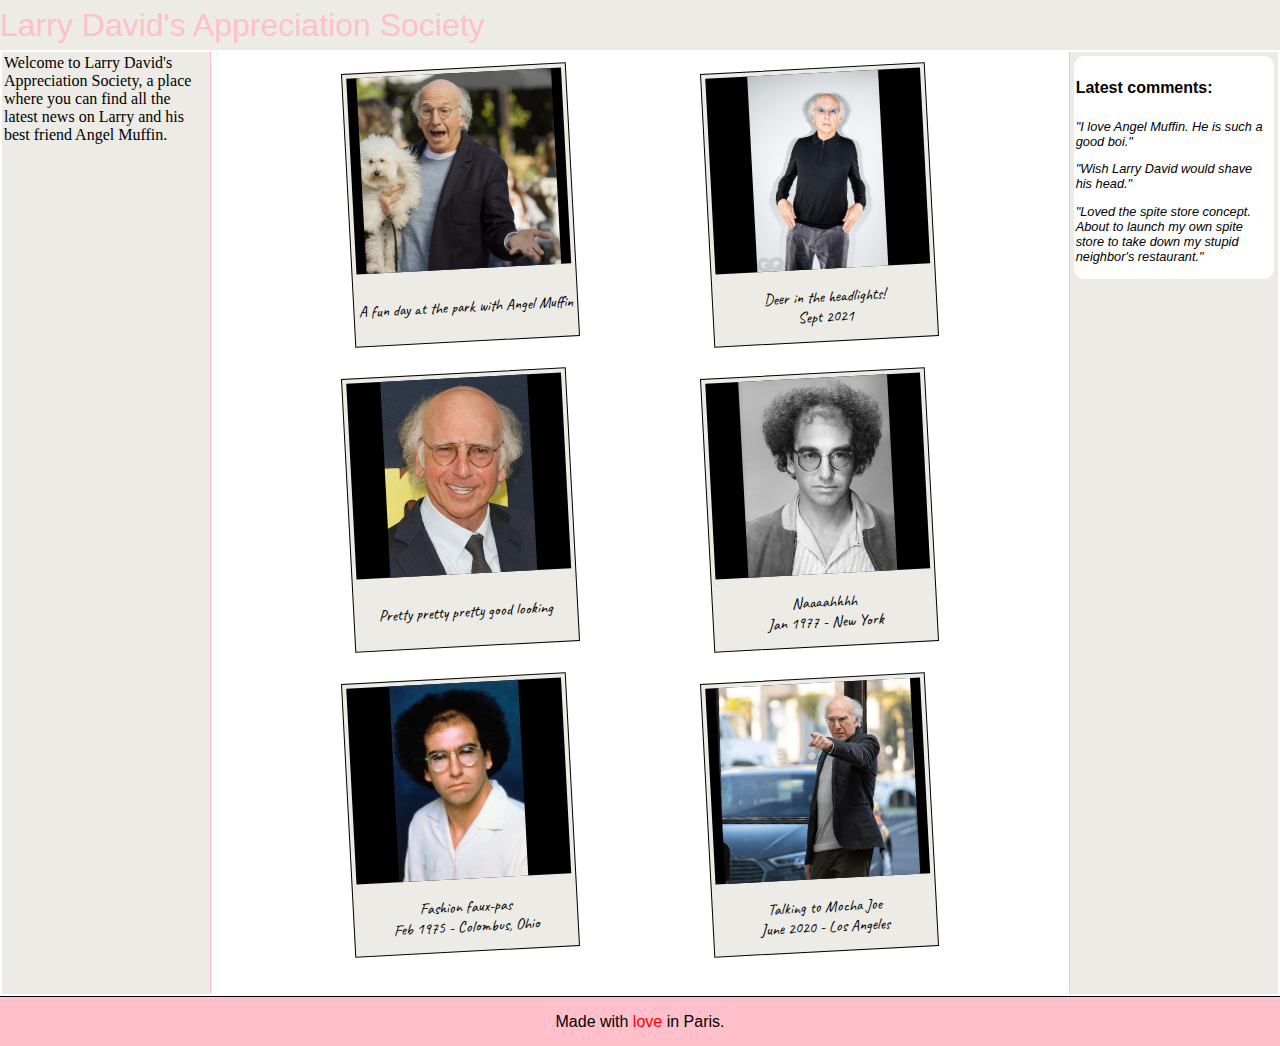
<file: index.html>
<!DOCTYPE html>
<html>
    <head>
        <meta charset="UTF-8">
        <meta name="viewport" content="width=device-width, initial-scale=1.0">
        <title>LDAS</title>
        <link href="./css/main_layout.css" type="text/css" rel="stylesheet" />
    </head>

    <body class="main-container">
        <header>Larry David's Appreciation Society</header>
        <nav>Welcome to Larry David's Appreciation Society, a place where you can find all the latest news on Larry and his best friend Angel Muffin.</nav>
        
        <main>
            <div class="image-row">
                <div class="polaroid">
                    <div class="img-pola"><img src="./img/Larry_David_2.jpeg"></div>
                    <div class="caption-pola"><a href="./articles/larry_and_angel_muffin.html">A fun day at the park with Angel Muffin</a></div>
                </div>

                <div class="polaroid">
                    <div class="img-pola"><img src="./img/Larry_David_1.jpeg"></div>
                    <div class="caption-pola"><a href="./articles/larry_and_angel_muffin.html">Deer in the headlights!<br>Sept 2021</a></div>
                </div>
            </div>

            <div class="image-row">
                <div class="polaroid">
                    <div class="img-pola"><img src="./img/Larry_David_3.jpeg"></div>
                    <div class="caption-pola"><a href="./articles/larry_and_angel_muffin.html">Pretty pretty pretty good looking</a></div>
                </div>

                <div class="polaroid">
                    <div class="img-pola"><img src="./img/Larry_David_4.jpeg"></div>
                    <div class="caption-pola"><a href="./articles/larry_and_angel_muffin.html">Naaaahhhh<br>Jan 1977 - New York</a></div>
                </div>
            </div>

            <div class="image-row">
                <div class="polaroid">
                    <div class="img-pola"><img src="./img/Larry_David_5.jpeg"></div>
                    <div class="caption-pola"><a href="./articles/larry_and_angel_muffin.html">Fashion faux-pas<br>Feb 1975 - Colombus, Ohio</a></div>
                </div>

                <div class="polaroid">
                    <div class="img-pola"><img src="./img/Larry_David_6.jpeg"></div>
                    <div class="caption-pola"><a href="./articles/larry_and_angel_muffin.html">Talking to Mocha Joe<br>June 2020 - Los Angeles</a></div>
                </div>
            </div>

            <!--
            <div class="image-row" style="background-color: red;">In the first div</div>
            <div style="background-color: blue;">In the second div</div>
            <div style="background-color: yellow;">In the third div</div>
            <div style="background-color: green;">In the fourth div</div>
            -->

            <!-- 
            
                <div class="article-top">
                Add one more line.
            </div>

            <div class="article-top">
                Add one more line.
            </div>

            -->
        </main>
        <!-- <div class="yellow-rectangle"><p>Bonjour Mr Romeo</p></div> -->
        <!-- <div class="purple-rectangle">Bonjour le bb love</div> -->
        <!-- <div class="purple-rectangle">Good morning!</div> -->
        <aside>
            <section class="aside-section">
                <h4>Latest comments:</h4>
                <p class="latest-comment">"I love Angel Muffin. He is such a good boi."</p>
                <p class="latest-comment">"Wish Larry David would shave his head."</p>
                <p class="latest-comment">"Loved the spite store concept. About to launch my own spite store to take down my stupid neighbor's restaurant."</p>
                <!-- 
                <ul style="border: 1px solid pink;">
                    <li>Romoe's first bath</li>
                    <li>Romeo's first lunch</li>
                    <li>Romeo's first time in the snow</li>
                </ul>
                -->
            </section>
        </aside>
    <!--     <footer>Made with <span class="love-class">love</span> in Paris.</footer>  -->
        <footer> Made with <span class="love-class"> love </span> in Paris.</footer>
    </body>

</html>
</file>
<file: css/main_layout.css>
@import url('https://fonts.googleapis.com/css2?family=Caveat&display=swap');
@import url('./author_card.css');
@import url('./image_handler.css');
@import url('./articles.css');

header:hover {
    color: pink;
}

footer {
    grid-area: footer;
    background-color: pink;
    font-family: Helvetica, sans-serif;
    border-top: 1px solid black;
    display: flex;
    flex-direction: row;
    justify-content: center;
    align-items: center;
}

.love-class {
    color: red;
    white-space: pre;
}

@media(min-width: 901px){
    header {
        color: black;
        background-color: #edebe6;
        grid-area: header;
        font-family: Helvetica, sans-serif;
        font-size: 2em;
        height: 100%;
        display: flex;
        flex-direction: row;
        align-items: center;
    }
    
    .main-container {
        margin: 0;
        padding: 0;
        /* height: 100vh; */
        /* width: 100vw; */
        display: grid;
        grid-template-columns: repeat(6, 1fr);
        grid-template-rows: 50px repeat(6, 1fr) 50px;
        /* grid-auto-rows: 50px minmax(100px, auto) 50px; */
        grid-template-areas:
            "header header header header header header"
            "nav main main main main aside"
            "nav main main main main aside"
            "nav main main main main aside"
            "nav main main main main aside"
            "nav main main main main aside"
            "nav main main main main aside"
            "footer footer footer footer footer footer";
    }
    
    nav {
        grid-area: nav;
        background-color: #edebe6;
        border-right: 1px solid pink;
        margin: 2px;
        padding: 2px;
        font-size: 1em;
    }

    main {
        grid-area: main;
        display: grid;
        grid-template-columns: 1fr;
        grid-gap: 5px;
        margin-top: 2vh;
        margin-bottom: 2vh;
        grid-auto-rows: minmax(300px, auto);
    }

    aside {
        grid-area: aside;
        background-color: #edebe6;
        margin: 2px;
        padding: 2px;
        border-left: 1px solid pink;
    }
}

@media(min-width: 601px) and (max-width: 900px){
    header {
        color: black;
        background-color: #edebe6;
        grid-area: header;
        font-family: Helvetica, sans-serif;
        font-size: 1.5em;
        height: 100%;
        display: flex;
        flex-direction: row;
        align-items: center;
    }

    .main-container {
        margin: 0;
        padding: 0;
        /* height: 100vh; */
        /* width: 100vw; */
        display: grid;
        grid-template-columns: repeat(6, 1fr);
        grid-template-rows: 50px repeat(6, 1fr) 50px;
        /* grid-auto-rows: 50px minmax(100px, auto) 50px; */
        grid-template-areas:
            "header header header header header header"
            "nav main main main main aside"
            "nav main main main main aside"
            "nav main main main main aside"
            "nav main main main main aside"
            "nav main main main main aside"
            "nav main main main main aside"
            "footer footer footer footer footer footer";
    }

    nav {
        grid-area: nav;
        background-color: #edebe6;
        border-right: 1px solid pink;
        margin: 2px;
        padding: 2px;
        font-size: 1em;
    }
    
    main {
        grid-area: main;
        display: grid;
        grid-template-columns: 1fr;
        grid-gap: 5px;
        margin-top: 2vh;
        margin-bottom: 2vh;
        grid-auto-rows: minmax(auto, 220px);
    }

    aside {
        grid-area: aside;
        background-color: #edebe6;
        margin: 2px;
        padding: 2px;
        border-left: 1px solid pink;
        font-size: 1em;
    }
}

@media(max-width: 600px){
    header {
        color: black;
        background-color: #edebe6;
        grid-area: header;
        font-family: Helvetica, sans-serif;
        height: 100%;
        font-size: 1.5em;
        height: 100%;
        display: flex;
        flex-direction: row;
        align-items: center;
    }

    .main-container {
        margin: 0;
        padding: 0;
        /* height: 100vh; */
        /* width: 100vw; */
        display: grid;
        grid-template-columns: repeat(6, 1fr);
        grid-template-rows: 25px 50px repeat(4, 1fr) minman(25px, auto) 25px;
        /* grid-auto-rows: 50px minmax(100px, auto) 50px; */
        grid-template-areas:
            "header header header header header header"
            "nav nav nav nav nav nav"
            "main main main main main main"
            "main main main main main main"
            "main main main main main main"
            "main main main main main main"
            "aside aside aside aside aside aside"
            "footer footer footer footer footer footer";
    }

    nav {
        grid-area: nav;
        background-color: #edebe6;
        border-right: 1px solid pink;
        margin: 2px;
        padding: 2px;
        font-size: 1em;
    }
    
    main {
        grid-area: main;
        display: grid;
        grid-template-columns: 1fr;
        grid-gap: 5px;
        margin-top: 2vh;
        margin-bottom: 2vh;
        grid-auto-rows: minmax(auto, 120px);
    }

    aside {
        grid-area: aside;
        background-color: #edebe6;
        margin: 2px;
        padding: 2px;
        font-size: 1em;
    }
}

.aside-section {
    font-family: Helvetica;
    background-color: white;
    color:black;
    border-radius: 5%;
    margin: 2px;
    padding: 2px;
}

.aside-section > ul {
    font-size: 0.5em;
}

.aside-section:hover {
    background-color: pink;
    color: white;
}

a {
    text-decoration: none;
    color: black;
}

a:hover {
    color: orange;
}

.latest-comment {
    font-size: 0.8em;
    font-style: italic;
}

.aside-section > p:hover{
    color: black;
}
</file>
